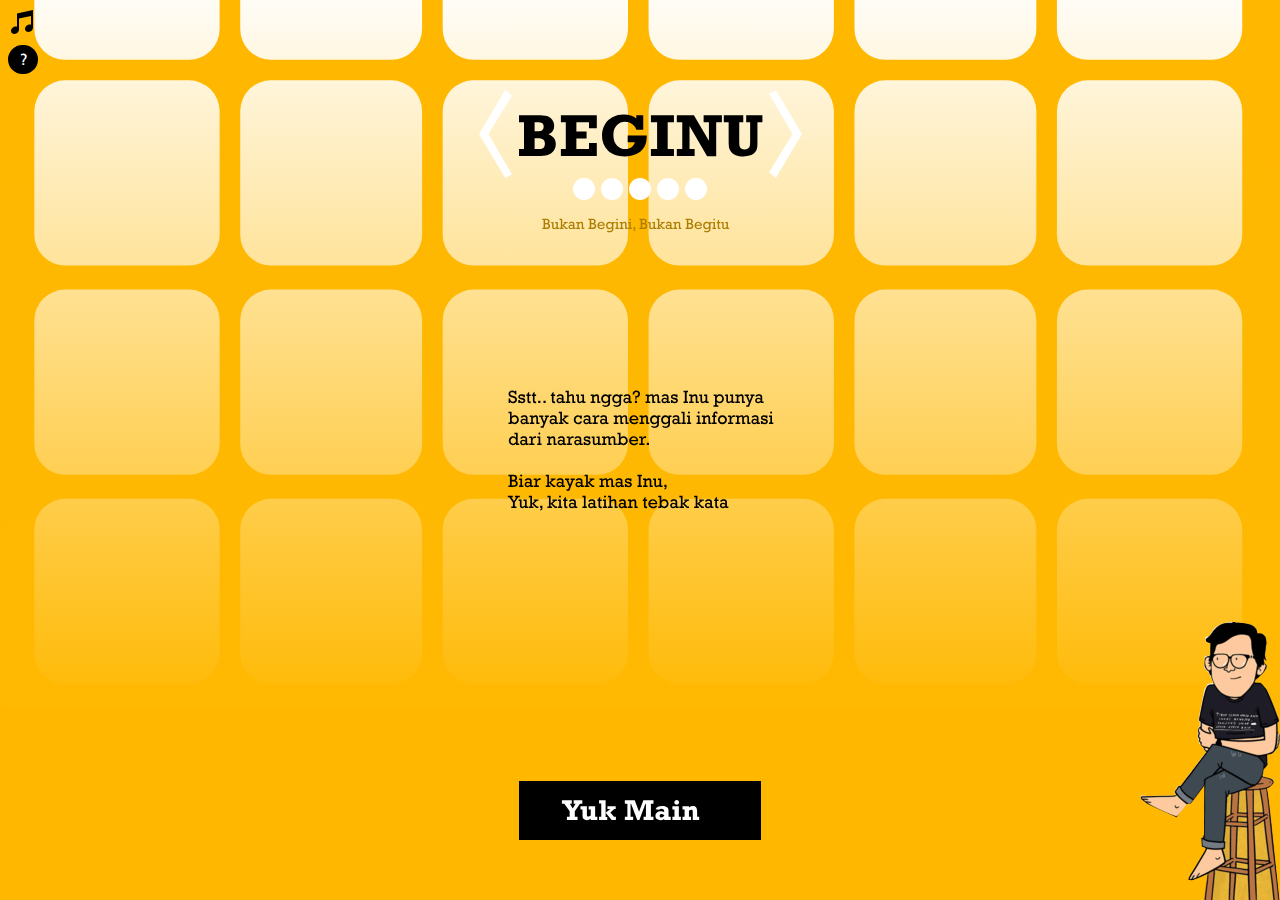
<file: index.html>
<!DOCTYPE html>
<html lang="en" dir="ltr">

    <head>
        <meta name="viewport" content="width=device-width,initial-scale=1.0">
        <meta charset="utf-8">
        <title>Beginu Game | Tebak Kata</title>

        <meta name="msapplication-TileColor" content="#FFB902">
        <meta name="theme-color" content="#FFB902">

        <link rel="preconnect" href="https://fonts.googleapis.com">
        <link rel="preconnect" href="https://fonts.gstatic.com" crossorigin>
        <link href="https://fonts.googleapis.com/css2?family=Cabin&display=swap" rel="stylesheet">

        <link rel="stylesheet" href="style.css?v=30">
        <script src="js/jquery-1.11.0.min.js"></script>
        <script src="js/TweenMax.min.js"></script>
        <script src="kbbi6.js"></script>
        <!-- build:css styles.css -->
        <link rel="stylesheet" href="patternlock.css?v=1">
    </head>

    <body>

        <audio id='pilih'>
        <source src="fx/click.mp3" type="audio/mpeg">
    </audio>
        <audio id='jadi'>
        <source src="fx/jadi.mp3" type="audio/mpeg">
    </audio>
        <audio id='bgsfx' loop>
        <source src="fx/serverrun.mp3" type="audio/mpeg">
    </audio>
        <audio id='spawn'>
        <source src="fx/masuk.mp3" type="audio/mpeg">
    </audio>

        <div class="container">

            <img src="assets/kotak.svg" id='k1' alt="">
            <img src="assets/judul.svg" alt="" id="bgin">
            <img src="assets/music.svg" alt="" id="msc">
            <div id="skkr">Skor : 0</div>
            <div id="hint" class="rowsq">Buka Kata</div>
            <div id="howto" class="rowsq">?</div>
            <!-- <img src="assets/judul.svg" alt="" id="bgin">
       <img src="assets/subcta.svg" alt="" id="subcta"> 
       <img src="assets/cta.svg" alt="" id="cta"> -->

            <div id="cover">
                <img src="assets/kotak.svg" id='k0' alt="">
                <img src="assets/judul.svg" alt="" id="bgin0">
                <img src="assets/masinu.png" alt="" id="icn">
                <img src="assets/yukmain.svg" alt="" id="startn">
                <img src="assets/subcopy.svg" alt="" id="sbc">
            </div>

            <div id="howt">
                <img src="assets/close.svg" alt="" id="closebtn">
                <img src="assets/howto.svg?v=1" alt="" id="hwt">
            </div>

            <div id="hht"></div>
            <div id="boards">
                <div id="tpesan" class="text-left">Upps!!</div>
                <div id="pesan" class="text-left">Jawabannya adalah :<br>
                    <p class="ans2" id='thsec'></p>
                </div>

                <img src="assets/mainlagi.svg" id='ml'>
            </div>

            <div id="gameplay">
                <div id="rwa" class="rowsq">
                    <div id='skrrr'>+100</div>
                    <div id="rwa1" class="colsq">&nbsp;</div>
                    <div id="rwa2" class="colsq">&nbsp;</div>
                    <div id="rwa3" class="colsq">&nbsp;</div>
                    <div id="rwa4" class="colsq">&nbsp;</div>
                    <div id="rwa5" class="colsq">&nbsp;</div>
                    <div id="rwa6" class="colsq">&nbsp;</div>
                </div>
            </div>

            <!-- <div id="ckeyboard">
        
        <div id="rwa" class="rowsq">
            <div id="q" class="colsq2">Q</div>
            <div id="w" class="colsq2">W</div>
            <div id="e" class="colsq2">E</div>
            <div id="r" class="colsq2">R</div>
            <div id="t" class="colsq2">T</div>
            <div id="y" class="colsq2">Y</div>
            <div id="u" class="colsq2">U</div>
            <div id="i" class="colsq2">I</div>
            <div id="o" class="colsq2">O</div>
            <div id="p" class="colsq2">P</div>
        </div>
        <div id="rwb" class="rowsq">
            <div id="a" class="colsq2">A</div>
            <div id="s" class="colsq2">S</div>
            <div id="d" class="colsq2">D</div>
            <div id="f" class="colsq2">F</div>
            <div id="g" class="colsq2">G</div>
            <div id="h" class="colsq2">H</div>
            <div id="j" class="colsq2">J</div>
            <div id="k" class="colsq2">K</div>
            <div id="l" class="colsq2">L</div>
         </div>
         <div id="rwd" class="rowsq">
            <div id="ent" class="colsq2 enterbtn">ENTER</div>
             <div id="z" class="colsq2">Z</div>
             <div id="x" class="colsq2">X</div>
             <div id="c" class="colsq2">C</div>
             <div id="v" class="colsq2">V</div>
             <div id="b" class="colsq2">B</div>
             <div id="n" class="colsq2">N</div>
             <div id="m" class="colsq2">M</div>
             <div id="del" class="colsq2 enterbtn">&nbsp;</div>
         </div>
    </div> -->
            <div id="theb">
                <div id='jso'>
                    <div id="cr1" class="crr">A</div>
                    <div id="cr2" class="crr">B</div>
                    <div id="cr3" class="crr">C</div>

                    <div id="cr4" class="crr">D</div>
                    <div id="cr5" class="crr">E</div>
                    <div id="cr6" class="crr">F</div>
                </div>
                <!-- <img src="cIdkg.png" id='asd'> -->
                <svg class="patternlock" id="lock" viewBox="0 0 110 110" xmlns="http://www.w3.org/2000/svg">
            <g class="lock-actives"></g>
            <g class="lock-lines"></g>
            <g class="lock-dots" id="dotsgroup">
                <g class="lock-dots" id="dotsgroup">
                    <circle id="b1" cx="26" cy="40" r="12"></circle>
    
                    <circle id="b2" cx="50%" cy="24" r="12"></circle>
                    <circle id="b3" cx="83" cy="40" r="12"></circle>
                    <circle id="b4" cx="83" cy="71" r="12"></circle>
                    <circle id="b5" cx="50%" cy="87" r="12"></circle>
                    <circle id="b6" cx="27" cy="71" r="12"></circle>
                </g>
            </g>
        </svg>

            </div>
        </div>
        <!-- <div id="hrdy">code by Dhany Da Vinci</div> -->
    </body>
    <!-- build:js vendor.js -->
    <script src="https://cdnjs.cloudflare.com/ajax/libs/jquery/3.6.0/jquery.min.js" charset="utf-8"></script>
    <!-- endbuild -->

    <!-- build:js patternlock.js -->
    <script src="patternlock.js?v=2" charset="utf-8"></script>
    <!-- endbuild -->
    <script>
        let ans = [];
        let lvl = 0;
        let scokr = 0;
        let prefix = ['rwa'];
        let maximum = 5471;
        let minimum = 0;
        let playword = 6;
        let mus = true;
        var randomnumber = Math.floor(Math.random() * (maximum - minimum + 1)) + minimum;
        var guestk = kbbi6[randomnumber];

        var passme = 0;
        var yuopen = false;
        var erranw = 0;

        var psn = '';
        //console.log(guestk)

        hint.style.display = 'none';
        TweenMax.to(hint, 0, {
            scale: 0,
            ease: Back.easeOut
        });

        function d(id) {
            return document.getElementById(id);
        }

        howt.style.opacity = '0';
        startn.addEventListener('click', startgame);
        closebtn.addEventListener('click', closehowto);
        howto.addEventListener('click', openHow);
        hht.addEventListener('click', () => {
            hht.style.display = 'none';
        });

        var e = document.getElementById('lock')
            // dotsgroup.innerHTML += '<circle id="b7" cx="10" cy="50" r="10"/>'    

        var p = new PatternLock(e, {
            onPattern: function() {
                this.success()
            }
        });


        hint.addEventListener('click', () => {

            var tmpsh = guestk.split('');
            yuopen = true;
            hint.style.display = 'none';
            TweenMax.to(hint, 0, {
                scale: 0,
                ease: Back.easeOut
            });
            passme = 0;
            for (let i = 0; i < tmpsh.length; i++) {

                d(prefix[lvl] + (i + 1)).innerHTML = tmpsh[i].toUpperCase();

            }
        });

        msc.addEventListener('click', () => {
            if (mus) {
                bgsfx.pause();
                mus = false;
            } else {
                bgsfx.play();
                mus = true;
            }
            bgsfx.volume = 0.7;

        })

        function openHow() {
            howt.style.display = 'block';
            TweenMax.to(howt, 0.5, {
                alpha: 1,
                ease: Expo.easeOut
            });
        }

        function closehowto() {
            howt.style.display = 'none';
            howt.style.opacity = '0';
        }

        function startgame() {
            // bgsfx.currentTime = 0;
            // bgsfx.play();
            // bgsfx.volume = 0.7;
            TweenMax.to(cover, 1, {
                x: 500,
                ease: Expo.easeIn,
                onComplete: () => {
                    cover.style.dislay = 'none';
                }
            });
        }

        TweenMax.to(boards, 0, {
            scale: 0,
            ease: Expo.easeOut
        });


        ml.addEventListener('click', () => {
            //location.reload();

            ans = [];
            lvl = 0;
            randomnumber = Math.floor(Math.random() * (maximum - minimum + 1)) + minimum;
            guestk = kbbi6[randomnumber];
            tpesan.innerHTML = '';
            pesan.innerHTML = '';
            console.log(guestk);
            TweenMax.to(boards, 0, {
                scale: 0,
                ease: Back.easeOut
            });
            TweenMax.to(gameplay, 0.3, {
                alpha: 1,
                ease: Sine.easeOut
            });
            TweenMax.to(ckeyboard, 0.3, {
                alpha: 1,
                ease: Sine.easeOut
            });
            skkr.style.display = 'block';
            TweenMax.to(tpesan, 0, {
                alpha: 0,
                ease: Sine.easeOut
            });
            TweenMax.to(pesan, 0, {
                alpha: 0,
                ease: Sine.easeOut
            });
            psn = '';
            getpenjelasan();
            for (let i = 0; i < prefix.length; i++) {

                for (let j = 0; j < prefix.length; j++) {
                    // console.log('i=' + i);
                    // console.log('j=' + prefix[i] + (j+1));
                    d(prefix[i] + (j + 1)).style.backgroundColor = '#fff';
                    d(prefix[i] + (j + 1)).innerHTML = '&nbsp;';
                }
            }


        });

        // d('q').addEventListener('click', inpkey);
        // d('w').addEventListener('click', inpkey);
        // d('e').addEventListener('click', inpkey);
        // d('r').addEventListener('click', inpkey);
        // d('t').addEventListener('click', inpkey);
        // d('y').addEventListener('click', inpkey);
        // d('u').addEventListener('click', inpkey);
        // d('i').addEventListener('click', inpkey);
        // d('o').addEventListener('click', inpkey);
        // d('p').addEventListener('click', inpkey);

        // d('a').addEventListener('click', inpkey);
        // d('s').addEventListener('click', inpkey);
        // d('d').addEventListener('click', inpkey);
        // d('f').addEventListener('click', inpkey);
        // d('g').addEventListener('click', inpkey);
        // d('h').addEventListener('click', inpkey);
        // d('j').addEventListener('click', inpkey);
        // d('k').addEventListener('click', inpkey);
        // d('l').addEventListener('click', inpkey);

        // d('z').addEventListener('click', inpkey);
        // d('x').addEventListener('click', inpkey);
        // d('c').addEventListener('click', inpkey);
        // d('v').addEventListener('click', inpkey);
        // d('b').addEventListener('click', inpkey);
        // d('n').addEventListener('click', inpkey);
        // d('m').addEventListener('click', inpkey);
        // d('ent').addEventListener('click', goword);
        // d('del').addEventListener('click', popwords);


        function inpkey(e) {
            pilih.currentTime = 0;
            pilih.play();


            TweenMax.to(d(e.target.id), 0.1, {
                scale: 1.8,
                ease: Expo.easeOut
            });
            TweenMax.to(d(e.target.id), 0.1, {
                scale: 1,
                ease: Expo.easeOut,
                delay: 0.1
            });


        }

        function goword() {
            // if (lvl < 6) {
            //     if (ans.length == 6) {
            //         checkmine();
            //     }else{
            //         jungling();
            //     }
            //     jadi.currentTime = 0;
            //     jadi.play();
            // }else{
            //     gameover();
            // }
        }

        //getpenjelasan();

        function getpenjelasan() {
            //https://kbbi-api-amm.herokuapp.com/search?q=buyung
            hint.style.display = 'none';
            var tmppsn = '';
            $.ajax({
                type: "GET",
                url: "https://kbbi-api-amm.herokuapp.com/search?q=" + guestk,
                dataType: "json",
            }).done(function(result) {
                //console.log(result);
                //console.log(result.data.resultLists.length);
                psn = 'Hint tidak tersedia :(';
                var ss = String(result.data.resultLists[0].arti);

                if (result.data.resultLists.length > 0) {
                    for (let v = 0; v < result.data.resultLists.length; v++) {
                        console.log(result.data.resultLists[v].arti);
                        tmppsn += result.data.resultLists[v].arti + "\n";
                    }
                }

                //console.log('DE: ' + ss.length);
                hint.style.display = 'block';
                if (ss.length > 0) {
                    hint.style.display = 'block';
                    psn = tmppsn;
                }

            });
        }

        var skk = 0;

        function checkcirc() {

            var tmcheck = guestk.split('');


            if (ans.length == 6) {
                for (let i = 0; i < playword; i++) {
                    console.log(tmcheck[i].toUpperCase() + ' - ' + ans[i]);
                    if (tmcheck[i].toUpperCase() == ans[i]) {
                        skk++;
                    }
                }
            }

            console.log('sho ' + skk);
            if (skk == 6) {
                console.log('benar');
                skk = 0;
                win();
                jungling2();
            } else {
                console.log('salah');
                skk = 0;
                jungling();
                ans = [];
                passme++;

                if (passme >= 3) {
                    hint.style.display = 'block';
                    TweenMax.to(hint, 0.5, {
                        scale: 1,
                        ease: Back.easeOut
                    });
                }
            }

            //d("cr" + (i+1)).style.backgroundColor = "#fff";
        }

        function win() {
            jadi.currentTime = 0;
            jadi.play();
            passme = 0;
            isit = 0;
            if (yuopen) {
                scokr += (10 - erranw);
                skrrr.innerHTML = '+' + (10 - erranw);
            } else {
                scokr += (50 - erranw);
                skrrr.innerHTML = '+' + (50 - erranw);
            }



            TweenMax.to(skrrr, 0.5, {
                y: -50,
                alpha: 1,
                ease: Expo.easeOut
            });
            TweenMax.to(skrrr, 0.5, {
                alpha: 0,
                ease: Expo.easeOut,
                delay: 0.3,
                onComplete: () => {
                    TweenMax.to(skrrr, 0, {
                        y: 0,
                        alpha: 0,
                        ease: Expo.easeOut
                    });
                }
            });


            skkr.innerHTML = "Skor : " + scokr;
            hint.style.display = 'none';
            TweenMax.to(hint, 0, {
                scale: 0,
                ease: Back.easeOut
            });
            yuopen = false;
            erranw = 0;

        }


        function gameover() {
            hint.style.display = 'none';
            tpesan.innerHTML = 'Upps!!<br><br>Skor Kamu : ' + scokr;
            pesan.innerHTML = '<br>Jawabannya adalah :<p class="ans2" id="thsec">' + guestk.toUpperCase(); + '</p>';

            TweenMax.to(boards, 0.5, {
                scale: 1,
                ease: Back.easeOut,
                delay: 0.3
            });
            TweenMax.to(gameplay, 0.5, {
                alpha: 0,
                ease: Sine.easeOut
            });
            TweenMax.to(ckeyboard, 0.5, {
                alpha: 0,
                ease: Sine.easeOut,
                delay: 0.2
            });

            TweenMax.to(tpesan, 0.5, {
                alpha: 1,
                ease: Sine.easeOut,
                delay: 0.8
            });
            TweenMax.to(pesan, 0.5, {
                alpha: 1,
                ease: Sine.easeOut,
                delay: 0.8
            });

            skkr.style.display = 'none';

        }

        function jungling() {
            var andelay = 0;

            //Animate untuk efek WOW
            for (let i = 0; i < playword; i++) {
                TweenMax.to(d(prefix[lvl] + (i + 1)), 0.2, {
                    scale: 1.2,
                    ease: Sine.easeOut,
                    delay: andelay
                });
                TweenMax.to(d(prefix[lvl] + (i + 1)), 0.2, {
                    scale: 1,
                    ease: Sine.easeOut,
                    delay: andelay + 0.09
                });
                andelay += 0.05;
                d("cr" + (i + 1)).style.backgroundColor = "#fff";
                d(prefix[lvl] + (i + 1)).style.backgroundColor = '#fff';
                d(prefix[lvl] + (i + 1)).innerHTML = '&nbsp;';
            }
        }

        function jungling2() {
            var andelay = 0.1;
            ans = [];
            //Animate untuk efek WOW
            for (let i = 0; i < playword; i++) {

                TweenMax.to(d(prefix[lvl] + (i + 1)), 0.1, {
                    scale: 1.4,
                    y: -20,
                    alpha: 0,
                    ease: Back.easeOut,
                    delay: andelay
                });
                andelay += 0.05;

                d(prefix[lvl] + (i + 1)).style.backgroundColor = '#fff';
                d(prefix[lvl] + (i + 1)).innerHTML = '&nbsp;';
                d("cr" + (i + 1)).style.backgroundColor = "#fff";

            }

            TweenMax.to(d(prefix[lvl] + ('1')), 0.5, {
                scale: 1.4,
                alpha: 0,
                ease: Sine.easeOut,
                delay: 0.5,
                onComplete: getnewword
            });
        }

        function getnewword() {
            var andelay = 0;

            randomnumber = Math.floor(Math.random() * (maximum - minimum + 1)) + minimum;
            guestk = kbbi6[randomnumber];

            console.log('new word' + guestk);

            //Animate untuk efek WOW
            for (let i = 0; i < playword; i++) {
                TweenMax.to(d(prefix[lvl] + (i + 1)), 0.2, {
                    scale: 1,
                    y: 0,
                    alpha: 1,
                    ease: Back.easeOut,
                    delay: andelay
                });
                andelay += 0.05;

                d(prefix[lvl] + (i + 1)).style.backgroundColor = '#fff';

            }

            putwords_init();
            spawn.currentTime = 0;
            spawn.play();
        }

        var isit = 0;

        function putwords(val) {
            //console.log(prefix.length);
            var tmcheck = guestk.split('');
            if (ans.length < playword) {
                ans.push(val.toUpperCase());
                let actans = tmcheck[ans.length - 1].toUpperCase();

                //console.log('asd: ' + ans)

                d(prefix[lvl] + (ans.length)).innerHTML = val;
                d(prefix[lvl] + (ans.length)).style.backgroundColor = '#4caf50';

                if (val == actans) {
                    isit += 1;
                }
            }
        }

        putwords_init();

        function shuffle(array) {
            var currentIndex = array.length,
                temporaryValue, randomIndex;

            // While there remain elements to shuffle...
            while (0 !== currentIndex) {

                // Pick a remaining element...
                randomIndex = Math.floor(Math.random() * currentIndex);
                currentIndex -= 1;

                // And swap it with the current element.
                temporaryValue = array[currentIndex];
                array[currentIndex] = array[randomIndex];
                array[randomIndex] = temporaryValue;
            }

            return array;
        }

        function putwords_init() {
            var tmpsh = [];

            var randomp = 10;

            if (guestk.length > 0) {
                tmpsh = guestk.split('');
                console.log(guestk);
                tmpsh = shuffle(tmpsh);

                for (let i = 0; i < tmpsh.length; i++) {
                    if (i == randomp) {
                        d(prefix[lvl] + (i + 1)).innerHTML = "?";
                        d(prefix[lvl] + (i + 1)).style.backgroundColor = "#ffeb3b";
                    } else {
                        d("cr" + (i + 1)).innerHTML = tmpsh[i].toUpperCase();
                    }

                    console.log(tmpsh[i].toUpperCase());
                }
            }

        }

        function popwords(val) {
            if (ans.length > 0) {
                ans.pop();
                d(prefix[lvl] + (ans.length + 1)).innerHTML = '&nbsp;';
            }
        }

        //cta.addEventListener('click', startGame);

        TweenMax.to(k1, 0, {
            alpha: 0.3,
            ease: Sine.easeOut
        });

        function startGame2() {

            // TweenMax.to(bgin, 0.5, {alpha: 0, ease: Back.easeIn});
            // TweenMax.to(subcta, 0.5, {alpha: 0, ease: Back.easeIn, delay:0.1});
            // TweenMax.to(cta, 0.5, {alpha: 0, ease: Back.easeIn, delay:0.1});
        }
    </script>

</html>
</file>
<file: style.css>
body {
    background-color: hsl(43, 100%, 50%);
    overflow-x: hidden;
    font-family: 'Cabin', sans-serif;
    margin: 0;
}

#bgheader {
    position: absolute;
    width: 100%;
}

#k1 {
    position: absolute;
    left: 0;
    right: 0;
    margin: auto;
    top: -10px;
    width: 100%;
}

#lock {
    width: 360px;
    left: 0;
    right: 0;
    margin: auto;
    bottom: 16px;
    position: absolute;
}

#bgin {
    position: absolute;
    /* left: 0; */
    right: 10px;
    margin: auto;
    top: 6px;
    width: 145px;
}

#cta {
    position: absolute;
    left: 0;
    right: 0;
    margin: auto;
    bottom: 100px;
}

#subcta {
    position: absolute;
    left: 0;
    right: 0;
    margin: auto;
    bottom: 180px;
}

.colsq {
    width: 44px;
    height: 55px;
    background-color: #fff;
    display: inline-block;
    margin: 2px;
    text-align: center;
    padding-top: 16px;
    border-radius: 7px;
    border: solid;
    font-size: 30px;
}

.colsq2 {
    width: 25px;
    height: 30px;
    background-color: #fff;
    display: inline-block;
    margin: 2px;
    text-align: center;
    padding-top: 10px;
    border-radius: 7px;
}

.enterbtn {
    width: 50px;
    font-size: 10px;
    padding-top: 15px;
    height: 25px;
    background-color: #000;
    color: #fff;
    opacity: 0;
}

.crr {
    width: 33px;
    margin: auto;
    position: absolute;
    background-color: #fff;
    height: 42px;
    padding: 11px 20px 20px 20px;
    z-index: 12;
    border-radius: 50%;
    text-align: center;
    font-size: 38px;
    pointer-events: none;
    border: solid;
}

#cr1 {
    left: 62px;
    bottom: 178px;
}

#cr2 {
    left: 149px;
    bottom: 224px;
}

#cr3 {
    left: 238px;
    bottom: 178px;
}

#cr4 {
    left: 238px;
    bottom: 80px;
}

#cr5 {
    left: 149px;
    bottom: 30px;
}

#cr6 {
    left: 62px;
    bottom: 80px;
}

.textcenter {
    text-align: center;
}

#jso {
    position: absolute;
    bottom: 31px;
    left: -19px;
    right: 0;
    margin: auto;
    width: 360px;
}

#gameplay {
    position: absolute;
    width: 100%;
    text-align: center;
    top: 0;
    bottom: 30%;
    margin: auto;
    height: 40px;
}

#kk {
    position: absolute;
    z-index: 10;
    bottom: 100px;
}

#ckeyboard {
    position: absolute;
    left: 0;
    right: 0;
    margin: auto;
    width: 100%;
    text-align: center;
    bottom: 10px;
}

#boards {
    position: absolute;
    width: 220px;
    padding: 50px;
    text-align: center;
    background-color: #fff;
    left: 0;
    right: 0;
    margin: auto;
    top: 0;
    bottom: 0;
    height: 220px;
    z-index: 100;
    background-image: url(assets/masinu.png);
    background-repeat: no-repeat;
    background-position: bottom right;
}

.rowsq1 {
    position: absolute;
    left: 0;
    right: 0;
    top: 0;
    bottom: 0;
    margin: auto;
    height: 40px;
}

#ml {
    margin-top: 65px;
}

.ans2 {
    font-size: 30px;
    color: #ffb700;
}

.text-left {
    text-align: left;
}

#tpesan {
    opacity: 0;
}

#pesan {
    opacity: 0;
}

#del {
    background-image: url(assets/backspace.svg);
    background-color: #fff;
    background-repeat: no-repeat;
    background-position: center;
}

#cover {
    width: 100%;
    background-color: #ffb700;
    height: 100%;
    z-index: 100;
    position: fixed;
}

#icn {
    position: absolute;
    bottom: 0;
    right: 0;
}

#startn {
    position: absolute;
    bottom: 60px;
    right: 0;
    left: 0;
    margin: auto;
}

#k0 {
    position: absolute;
    left: 0;
    right: 0;
    margin: auto;
    top: -26px;
    width: 100%;
}

#bgin0 {
    position: absolute;
    left: 0;
    right: 0;
    margin: auto;
    top: 90px;
}

#sbc {
    position: absolute;
    left: 0;
    right: 0;
    bottom: 0;
    margin: auto;
    top: 0;
}

#howto {
    background-color: black;
    width: 20px;
    left: 8px;
    /* right: 0; */
    margin: auto;
    margin-bottom: 10px;
    color: #fff;
    padding: 5px;
    border-radius: 30px;
    position: absolute;
    top: 45px;
    text-align: center;
    z-index: 480;
}

#howt {
    position: absolute;
    z-index: 200;
    left: 0;
    right: 0;
    margin: auto;
    text-align: center;
    width: 100%;
    background-color: #000;
    display: none;
}

#hint {
    position: absolute;
    bottom: 179px;
    right: 0;
    font-size: 16px;
    /* background-image: url(assets/hint.svg); */
    width: 83px;
    height: 20px;
    background-repeat: no-repeat;
    padding-top: 25px;
    z-index: 600;
    left: 0;
    margin: auto;
    text-align: center;
    background-color: #e91e63;
    padding: 10px;
    border-radius: 20px;
    color: #fff;
    font-weight: bold;
}

#closebtn {
    position: fixed;
    right: 10px;
    top: 10px;
    width: 25px;
}

#skkr {
    position: absolute;
    top: 84px;
    left: 10px;
    font-size: 16px;
    /* right: 0; */
    margin: auto;
    /* width: 100%; */
    text-align: center;
}

#msc {
    position: absolute;
    left: 10px;
    top: 10px;
    z-index: 300;
}

#hht {
    position: fixed;
    width: 320px;
    left: 0;
    right: 0;
    top: 0;
    bottom: 0;
    margin: auto;
    height: 30%;
    z-index: 200;
    background-color: white;
    padding: 10px;
    display: none;
}

#skrrr {
    font-size: 20px;
    position: absolute;
    left: 0;
    right: 0;
    background-color: #9c27b0;
    width: 100px;
    margin: auto;
    padding: 10px;
    color: #fff;
    opacity: 0;
}


@media screen and (min-width: 400px) {
    .colsq2 {
        width: 30px;
        height: 33px;
        background-color: #fff;
        display: inline-block;
        margin: 2px;
        text-align: center;
        padding-top: 15px;
        border-radius: 7px;
    }

    .enterbtn {
        width: 50px;
        font-size: 10px;
        padding-top: 15px;
        height: 25px;
        background-color: #000;
        color: #fff;
        opacity: 0;
    }

    .colsq {
        width: 55px;
        height: 58px;
        background-color: #fff;
        display: inline-block;
        margin: 2px;
        text-align: center;
        padding-top: 24px;
        border-radius: 7px;
        font-size: 29px;
        border: solid;
    }
  }
</file>
<file: patternlock.css>
svg.patternlock g.lock-lines line {
    stroke-width: 1.5;
    stroke: rgb(0, 0, 0);
    opacity: 1;
}

svg.patternlock g.lock-dots circle {
    stroke: transparent;
    fill: black;
    opacity: 0.1;

}

svg.patternlock g.lock-actives circle {
    fill: rgb(0, 0, 0);
    opacity: 1;
    animation: lock-activate-dot;
    transform-origin: center;
}

svg.patternlock g.lock-lines line {
    stroke-width: 3.5px;
    stroke-linecap: round;
}

svg.patternlock.success g.lock-actives circle {
    fill: rgb(0, 0, 0);
}

svg.patternlock.error g.lock-actives circle {
    fill: rgb(0, 0, 0);
}

@keyframes lock-activate-dot {
    0% {
        transform: scale(0);
    }
    75% {
        transform: scale(1.1);
    }
    100% {
        transform: scale(1.0);
    }
}
</file>
